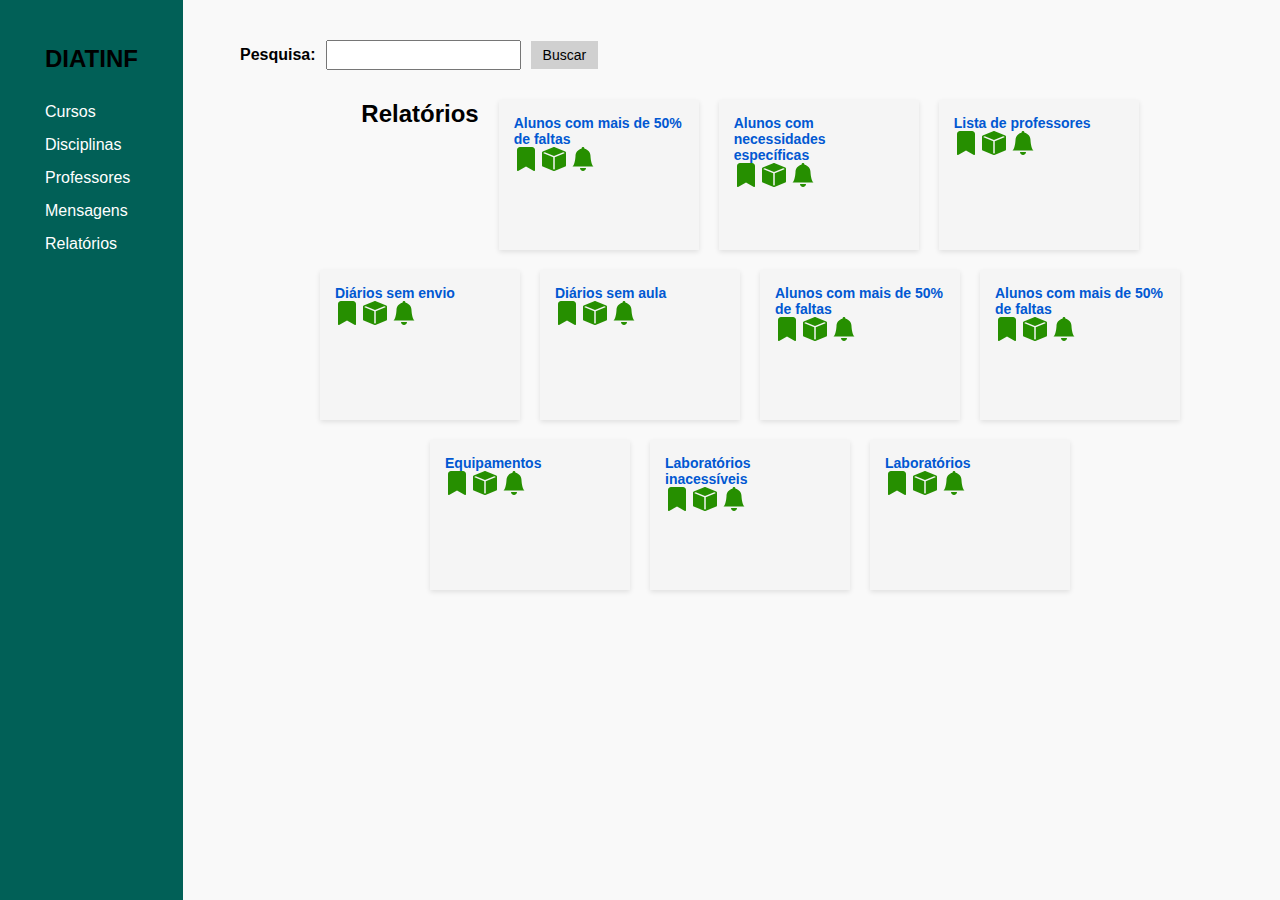
<file: atividade18.07.25/index.html>
<!DOCTYPE html>
<html lang="pt-br">
<head>
    <meta charset="UTF-8">
    <meta name="viewport" content="width=device-width, initial-scale=1.0">
    <title>DIATINF</title>
    <link rel="stylesheet" href="diatinf.css">
</head>
<body>
    <header>
        <nav class="sidebar">
            <h1>DIATINF</h1>
            <ul>
                <li><a href="cursos.html">Cursos</a></li>
                <li><a href="disciplinas.html">Disciplinas</a></li>
                <li><a href="professores.html">Professores</a></li>
                <li><a href="mensagens.html">Mensagens</a></li>
                <li><a href="relatorios.html">Relatórios</a></li>
            </ul>
        </nav>
    </header>
    <main>
        <article>
            <form action="enviar.html">
                <label for="pesquisa">Pesquisa:</label>
                <input type="search" id="pesquisa">
                <input type="submit" value="Buscar">
            </form>
        </article>
        <section class="relatorios">
            <h2>Relatórios</h2>
            <div class="card">
                <p><a href="#">Alunos com mais de 50% de faltas</a></p>
                <img src="imagens/bookmark-fill.svg" alt="">
                <img src="imagens/box-fill (1).svg" alt="">
                <img src="imagens/bell-fill.svg" alt="">
            </div>
            <div class="card">
                <p><a href="#">Alunos com necessidades específicas</a></p>
                <img src="imagens/bookmark-fill.svg" alt="">
                <img src="imagens/box-fill (1).svg" alt="">
                <img src="imagens/bell-fill.svg" alt="">
            </div>
            <div class="card">
               <p><a href="#">Lista de professores</a></p>
                <img src="imagens/bookmark-fill.svg" alt="">
                <img src="imagens/box-fill (1).svg" alt="">
                <img src="imagens/bell-fill.svg" alt="">
            </div>
            <div class="card">
                <p><a href="#">Diários sem envio</a></p>
                <img src="imagens/bookmark-fill.svg" alt="">
                <img src="imagens/box-fill (1).svg" alt="">
                <img src="imagens/bell-fill.svg" alt="">
            </div>
            <div class="card">
                <p><a href="#">Diários sem aula</a></p>
                <img src="imagens/bookmark-fill.svg" alt="">
                <img src="imagens/box-fill (1).svg" alt="">
                <img src="imagens/bell-fill.svg" alt="">
            </div>
            <div class="card">
                <p><a href="#">Alunos com mais de 50% de faltas</a></p>
                <img src="imagens/bookmark-fill.svg" alt="">
                <img src="imagens/box-fill (1).svg" alt="">
                <img src="imagens/bell-fill.svg" alt="">
            </div>
            <div class="card">
                <p><a href="#">Alunos com mais de 50% de faltas</a></p>
                <img src="imagens/bookmark-fill.svg" alt="">
                <img src="imagens/box-fill (1).svg" alt="">
                <img src="imagens/bell-fill.svg" alt="">
            </div>
            <div class="card">
                <p><a href="#">Equipamentos</a></p>
                <img src="imagens/bookmark-fill.svg" alt="">
                <img src="imagens/box-fill (1).svg" alt="">
                <img src="imagens/bell-fill.svg" alt="">
            </div>
            <div class="card">
                <p><a href="#">Laboratórios inacessíveis</a></p>
                <img src="imagens/bookmark-fill.svg" alt="">
                <img src="imagens/box-fill (1).svg" alt="">
                <img src="imagens/bell-fill.svg" alt="">
            </div>
            <div class="card">
                <p><a href="#">Laboratórios</a></p>
               <img src="imagens/bookmark-fill.svg" alt="">
                <img src="imagens/box-fill (1).svg" alt="">
                <img src="imagens/bell-fill.svg" alt="">
            </div>
        </section>
    </main>
    <footer>
        
    </footer>
</body>
</html>
</file>
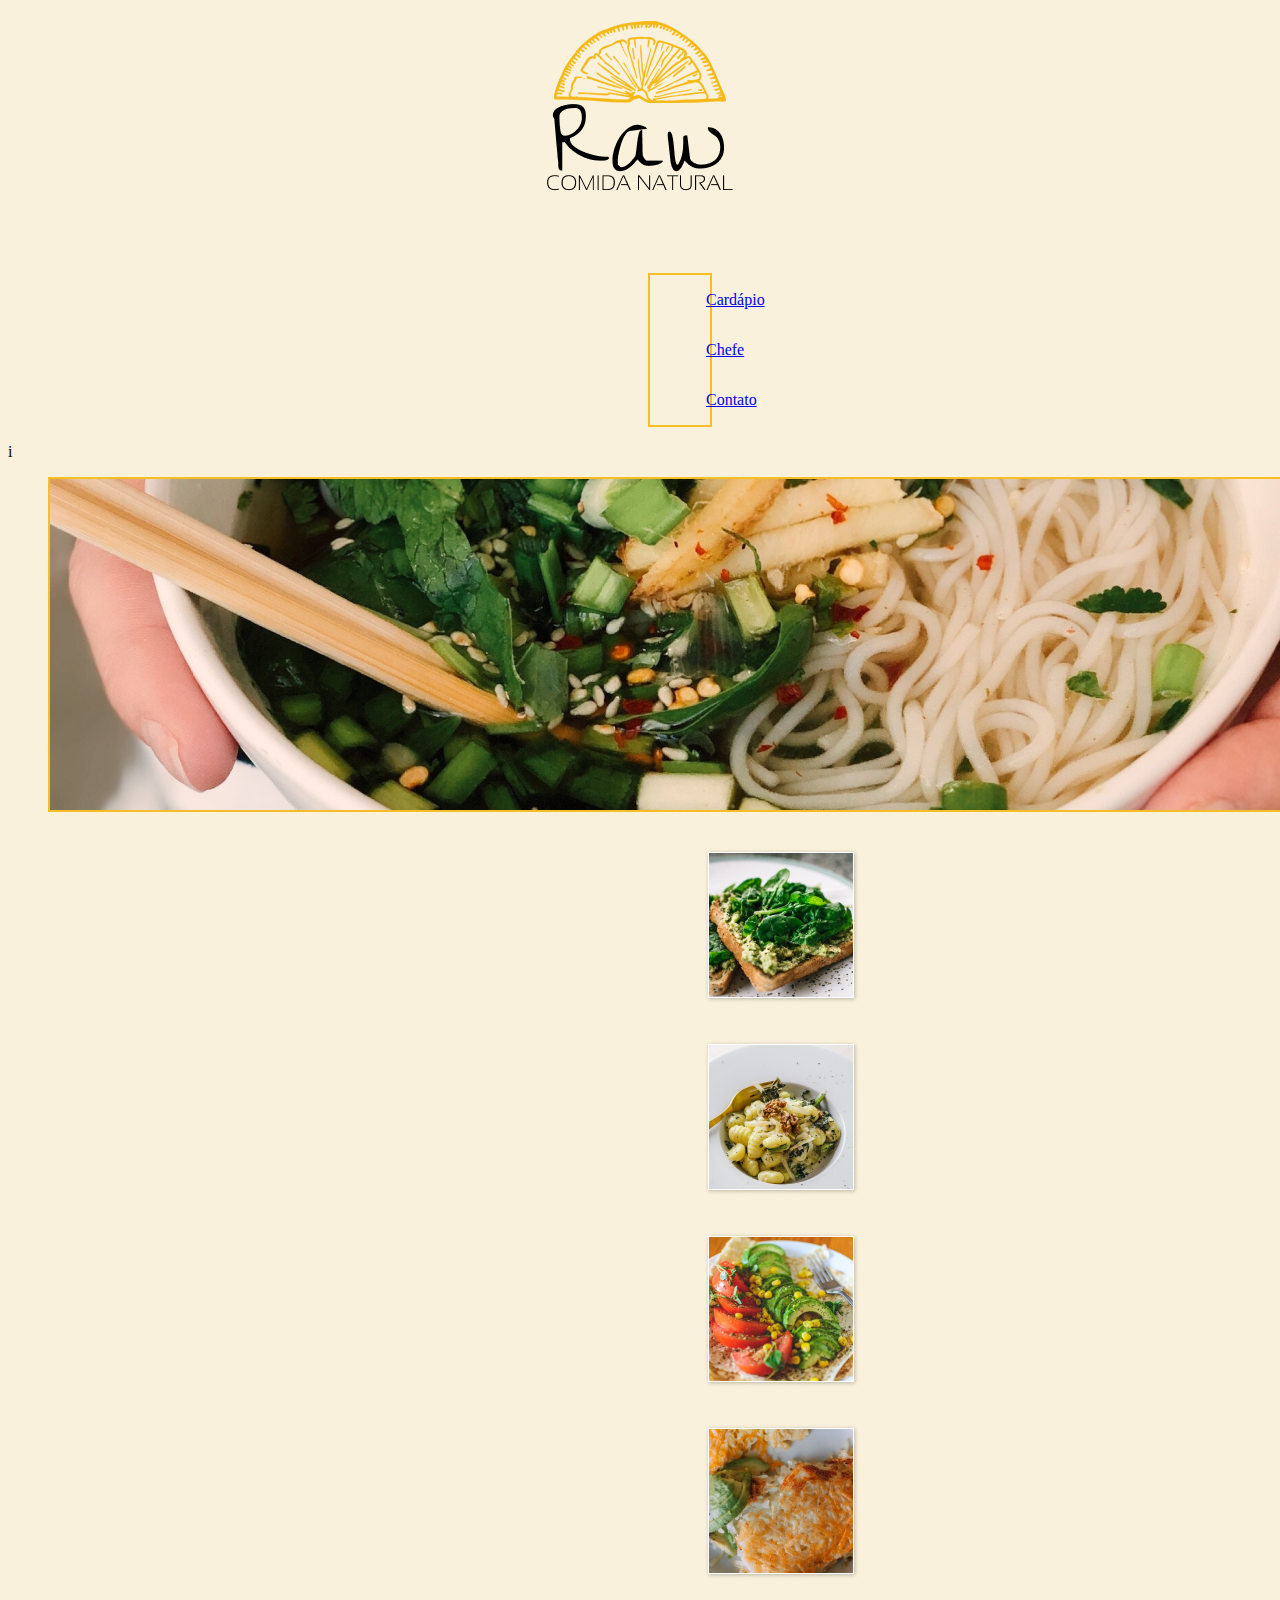
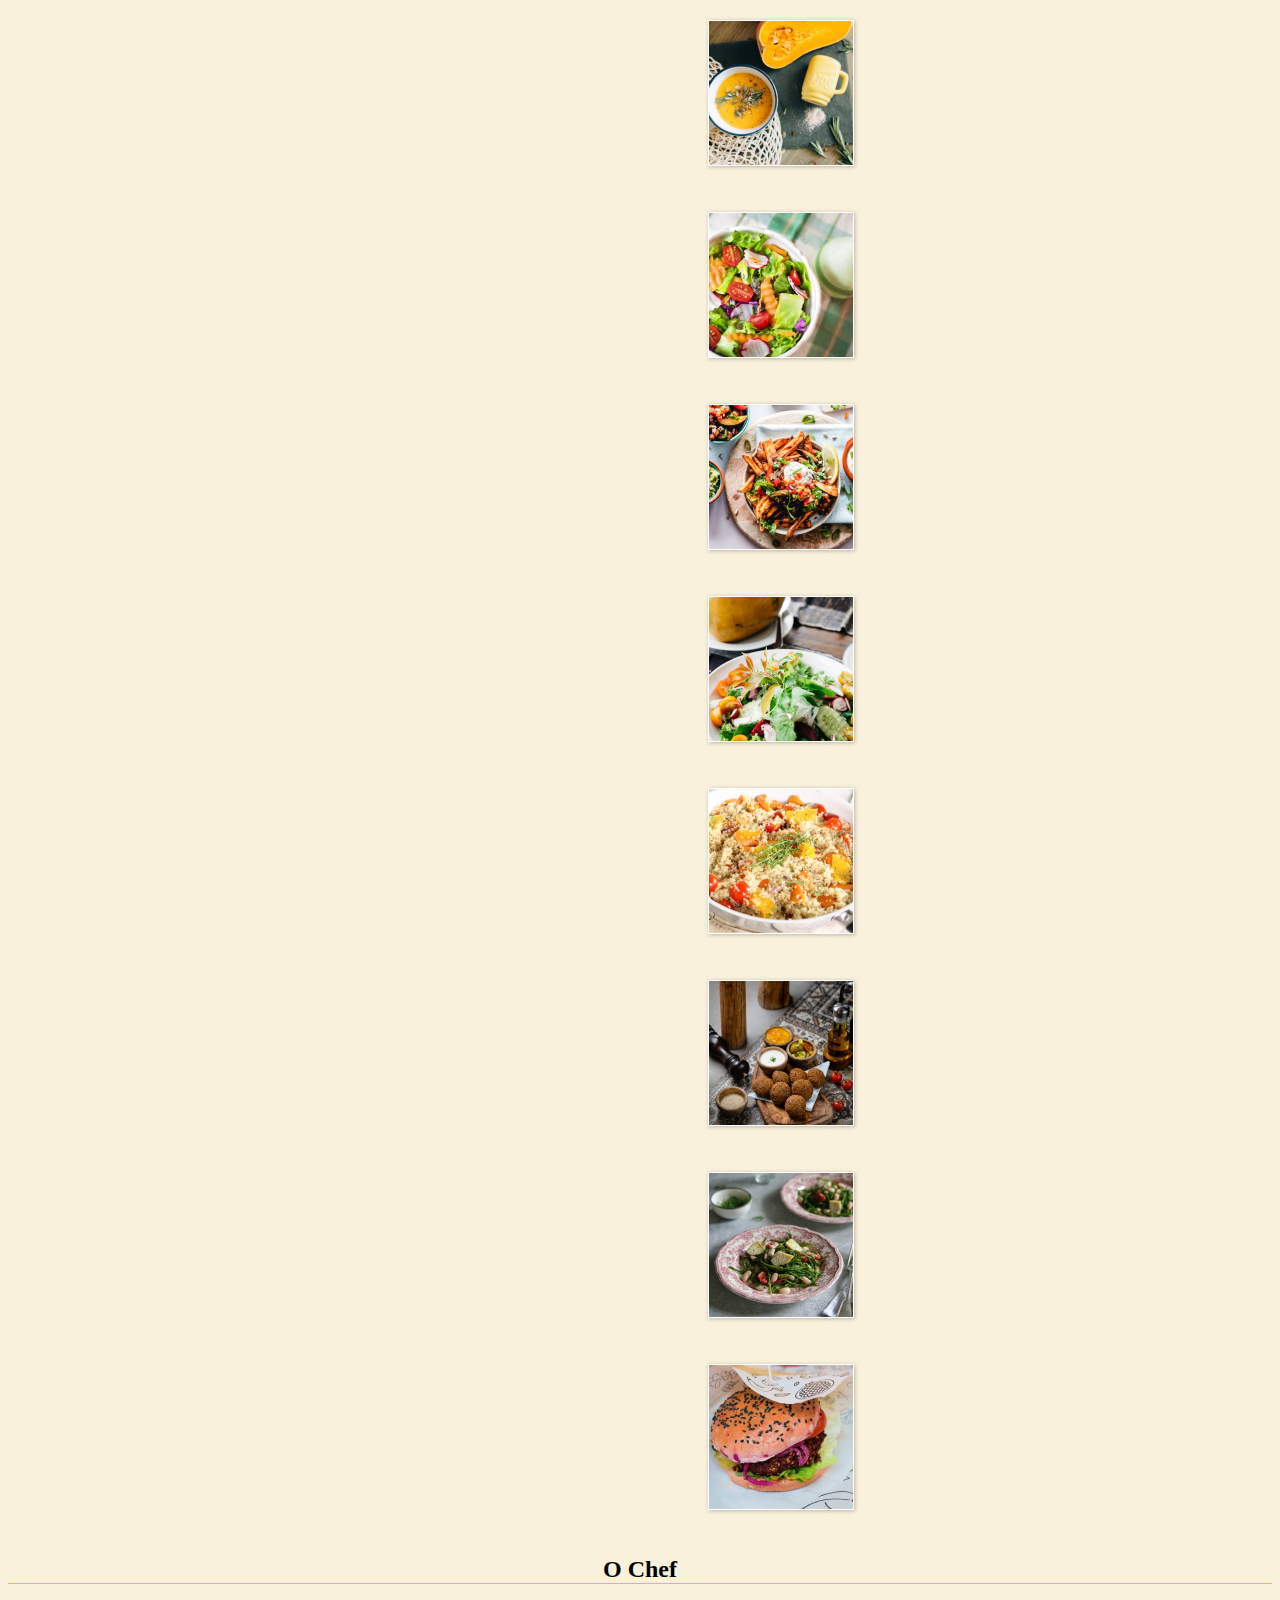
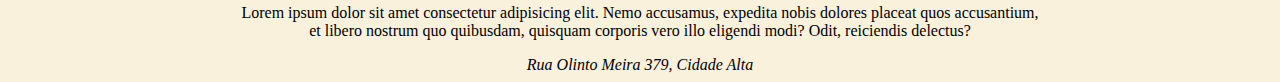
<file: aula7-raw/index.html>
<!DOCTYPE html>
<html lang="pt-br">
<head>
    <meta charset="UTF-8">
    <meta http-equiv="X-UA-Compatible" content="IE=edge">
    <meta name="viewport" content="width=device-width, initial-scale=1.0">
    <link rel="stylesheet" href="src/main.css">
    <title>Raw</title>
</head>
    
<body>
    <header>
    <main>
        <h1><a href="index.html"><img src="media/logo.png" alt=""></a>  </h1>
        <nav>
            <ol id="menu-h">
                <li><a href="pages/cardapio.html">Cardápio</a></li>
                <li><a href="pages/chefe.html">Chefe</a></li>
                <li><a href="pages/contato.html">Contato</a></li>
            </ol>
        </nav>
    </main> 
    </header>i
    <figure>
        <img src="media/destaque.png" alt="">
    </figure>
    <ul>
        <li><img src="media/comida1.png" alt=""></li>
        <li><img src="media/comida10.png" alt=""> </li>
        <li><img src="media/comida11.png" alt=""></li>
        <li><img src="media/comida12.png" alt=""></li>
        <li><img src="media/comida2.png" alt=""></li>
        <li><img src="media/comida3.png" alt=""></li>
        <li><img src="media/comida4.png" alt=""></li>
        <li><img src="media/comida5.png" alt=""></li>
        <li><img src="media/comida6.png" alt=""></li>
        <li><img src="media/comida7.png" alt=""></li>
        <li><img src="media/comida8.png" alt=""></li>
        <li><img src="media/comida9.png" alt=""></li>
    </ul>
    <h2>O Chef</h2>
    <p>Lorem ipsum dolor sit amet consectetur adipisicing elit. Nemo accusamus, expedita nobis dolores placeat quos accusantium, <br> et libero nostrum quo quibusdam, quisquam corporis vero illo eligendi modi? Odit, reiciendis delectus?</p>

    
    <footer>
        <address>Rua Olinto Meira 379, Cidade Alta</address>
    </footer>
</body>

</html>
</file>
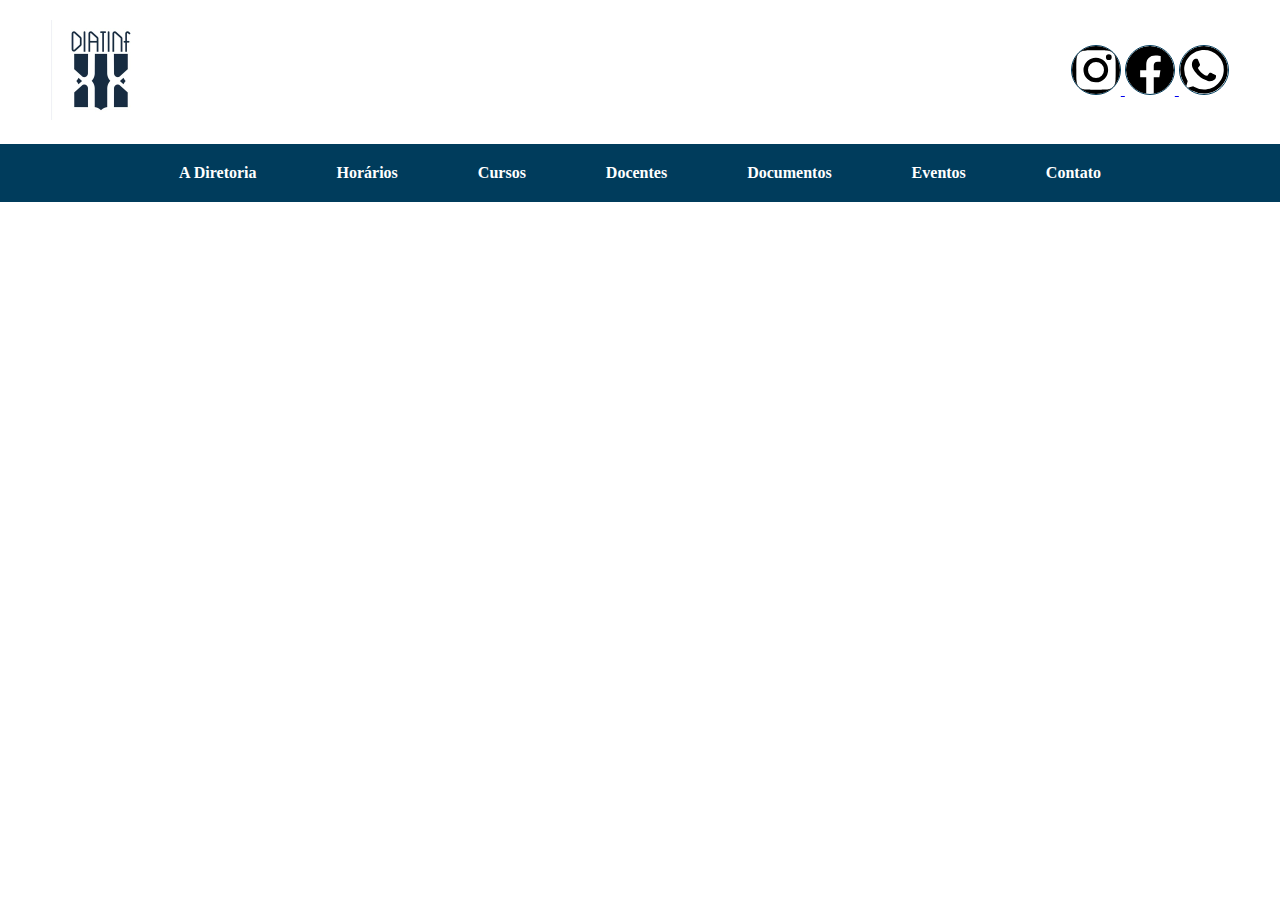
<file: menuatividade/index.html>
<!DOCTYPE html>
<html lang="pt-br">
<head>
    <meta charset="UTF-8">
    <meta name="viewport" content="width=device-width, initial-scale=1.0">
    <title>Menu</title>
    <link rel="stylesheet" href="main.css">
</head>
<body>
    <header>
            <section class="top-header">
                 <div class="interface">

                    <div class="logotipo">
                        <a href="#">
                            <img src="imagens/SuxmUuoL_400x400.jpg" alt="logotipo">
                        </a>
                    </div>
                    <div class="icones">
                        <a href="#">
                            <img src="imagens/instagram.svg" alt="">
                        </a>
                        <a href="#">
                            <img src="imagens/facebook.svg" alt="">
                        </a>
                        <a href="#">
                            <img src="imagens/whatsapp.svg" alt="">
                        </a>
                </div>
            </section>
            <section class="bottom-header">
                <div class="interface">
                    <nav>
                        <ul>
                            <li class="drop-hover"><a href="adiretoria.html">A Diretoria</a>
                                <div class="drop">
                                    <a href="sobre.html">Sobre</a>
                                    <a href="identidadevisual.html">Identidade Visual</a>
                                    <a href="pedagogia.html">Pedagogia</a>
                                    <a href="pesquisaeextensao.html">Pesquisa e Extensão</a>
                                    <a href="colabinf.html">COLABINF</a>
                                </div>
                            </li>
                            <li><a href="horarios.html">Horários</a></li>
                            <li><a href="cursos.html">Cursos</a></li>
                            <li><a href="docentes.html">Docentes</a></li>
                            <li class="drop-hover"><a href="documentos.html">Documentos</a>
                                <div class="drop">
                                    <a href="sobre.html">Sobre</a>
                                    <a href="identidadevisual.html">Identidade Visual</a>
                                    <a href="pedagogia.html">Pedagogia</a>
                                    <a href="pesquisaeextensao.html">Pesquisa e Extensão</a>
                                    <a href="colabinf.html">COLABINF</a>
                                </div>
                            </li>
                            <li><a href="eventos.html">Eventos</a></li>
                            <li><a href="contato.html">Contato</a></li>
                        </ul>
                    </nav>
                </div>
            </section>
    </header>
</body>
</html>
</file>
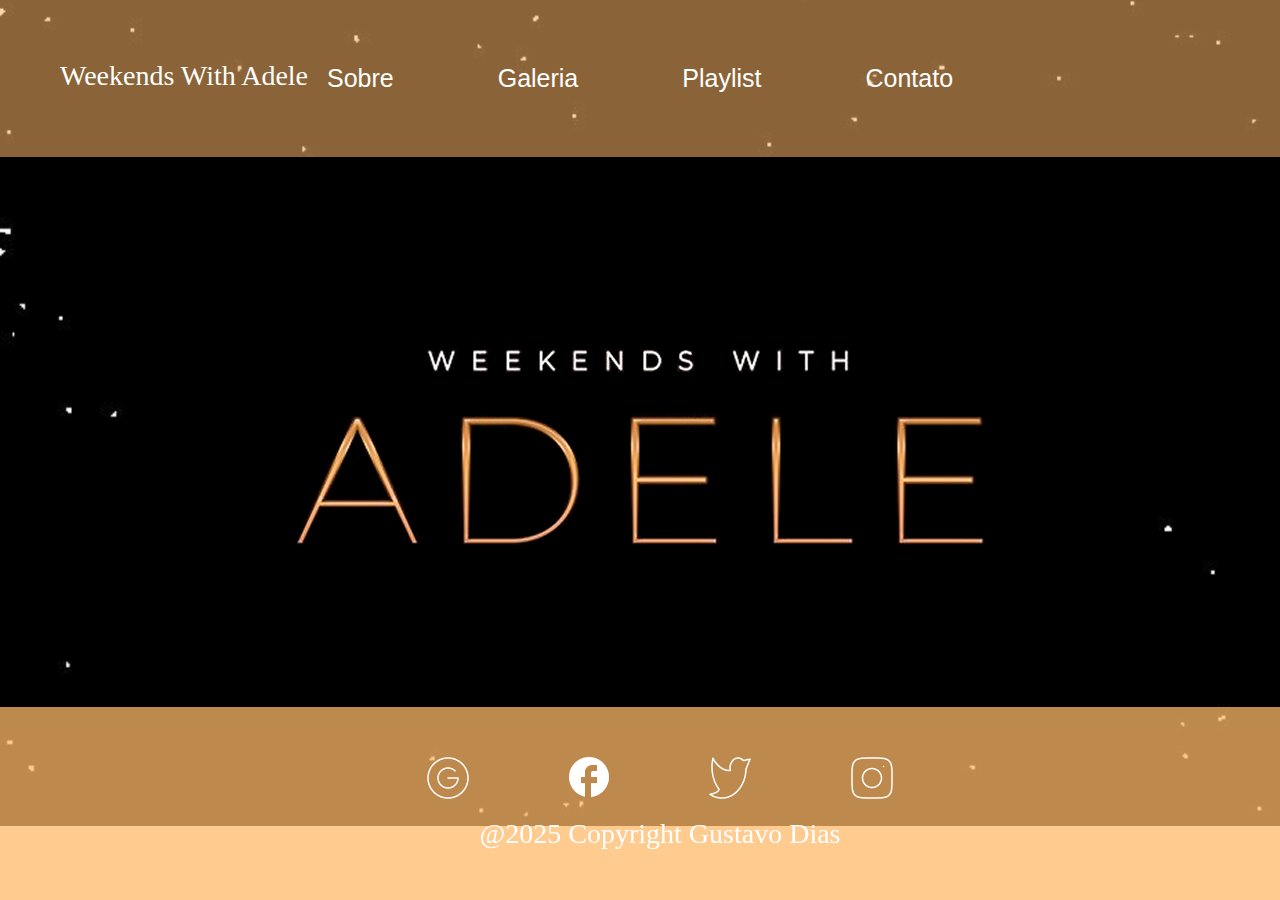
<file: SiteWWWFinal/index.html>
<!DOCTYPE html>
<html lang="pt-br">
<head>
    <meta charset="UTF-8">
    <meta name="viewport" content="width=device-width, initial-scale=1.0">
    <title>Weekends With Adele</title>
    <link rel="stylesheet" href="Adele.css">
</head>
<body>
    <header>
        <section class="conteiner">
            <p>Weekends With Adele</p>
            <nav>
                <ul> <!--paginas do cabeçalho-->
                    <li><a href="sobre.html">Sobre </a></li>
                    <li><a href="galeria.html">Galeria </a></li>
                    <li><a href="playlist.html">Playlist </a></li>
                    <li><a href="contato.html">Contato</a></li>
                </ul>
            </nav>
        </section>
    </header>
    <main> <!--conteúdo principal da página, foto central-->
        <img src="imagens/Weekends_with_Adele 1.png" alt=""> <!--Foto central-->
    </main>
<footer>
    <section>
        <ul class="icons">
            <li><img src="imagens/google.png.png" alt="Google"></li> <!--icones do rodapé-->
            <li><img src="imagens/facebook.png.png" alt="Facebook"></li>
            <li><img src="imagens/x.png.png" alt="X (Twitter)"></li>
            <li><img src="imagens/insta.png.png" alt="Instagram"></li>
        </ul>
        <p>@2025 Copyright Gustavo Dias</p>
    </section>
</footer>
</body>
</html>
</file>
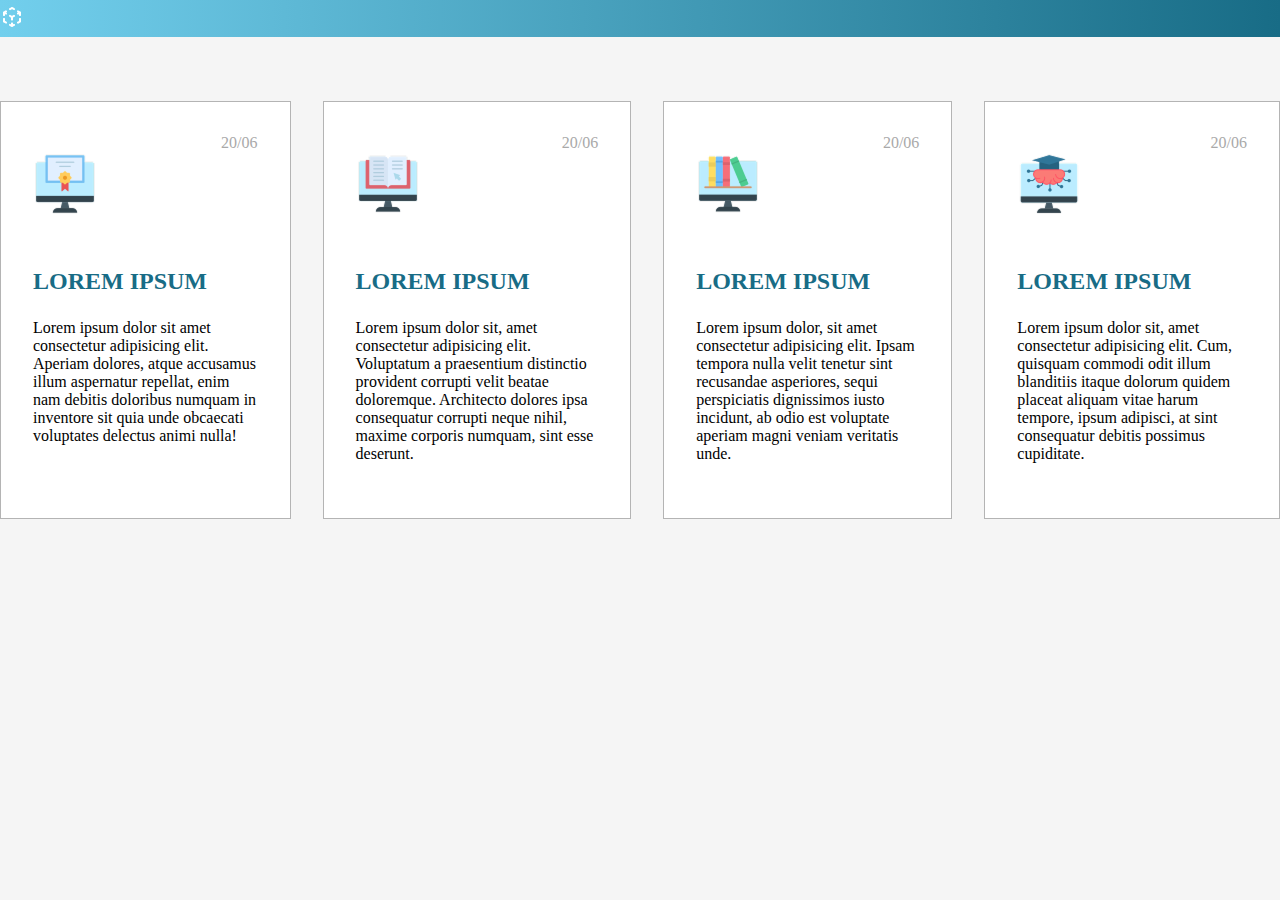
<file: aula13-atividade/Aula13WEBDESIGN/index.html>
<!DOCTYPE html>
<html lang="pt-br">
<head>
    <meta charset="UTF-8">
    <meta http-equiv="X-UA-Compatible" content="IE=edge">
    <meta name="viewport" content="width=device-width, initial-scale=1.0">
    <link rel="stylesheet" href="main.css">
    <title>Atividade</title>
</head>
<body>
    <header>
            <h1>
                <img src="tabler_3d-cube-sphere.png" alt="">
            </h1>        
    </header>
    <main>
        <section >
            <span>20/06</span>
            <figure>
                <img src="certificado-online.png" alt="">
            </figure>
            <h2>LOREM IPSUM</h2>
            <p>Lorem ipsum dolor sit amet consectetur adipisicing elit. Aperiam dolores, atque accusamus illum aspernatur repellat, enim nam debitis doloribus numquam in inventore sit quia unde obcaecati voluptates delectus animi nulla!</p>
        </section>
        <section>
            <span>20/06</span>
            <figure>
                <img src="leitura.png" alt="">
            </figure>
            <h2>LOREM IPSUM</h2>
            <p>Lorem ipsum dolor sit, amet consectetur adipisicing elit. Voluptatum a praesentium distinctio provident corrupti velit beatae doloremque. Architecto dolores ipsa consequatur corrupti neque nihil, maxime corporis numquam, sint esse deserunt.</p>
        </section>
        <section>
            <span>20/06</span>
            <figure> 
                <img src="biblioteca-online.png" alt="">
            </figure>
            <h2>LOREM IPSUM</h2>
            <p>Lorem ipsum dolor, sit amet consectetur adipisicing elit. Ipsam tempora nulla velit tenetur sint recusandae asperiores, sequi perspiciatis dignissimos iusto incidunt, ab odio est voluptate aperiam magni veniam veritatis unde.</p>
        </section>
        <section>
            <span>20/06</span>
            <figure>
                <img src="aprendendo.png" alt="">
            </figure>
            <h2>LOREM IPSUM</h2>
            <p>Lorem ipsum dolor sit, amet consectetur adipisicing elit. Cum, quisquam commodi odit illum blanditiis itaque dolorum quidem placeat aliquam vitae harum tempore, ipsum adipisci, at sint consequatur debitis possimus cupiditate.</p>
        </section>
    </main>
</body>
</html>
</file>
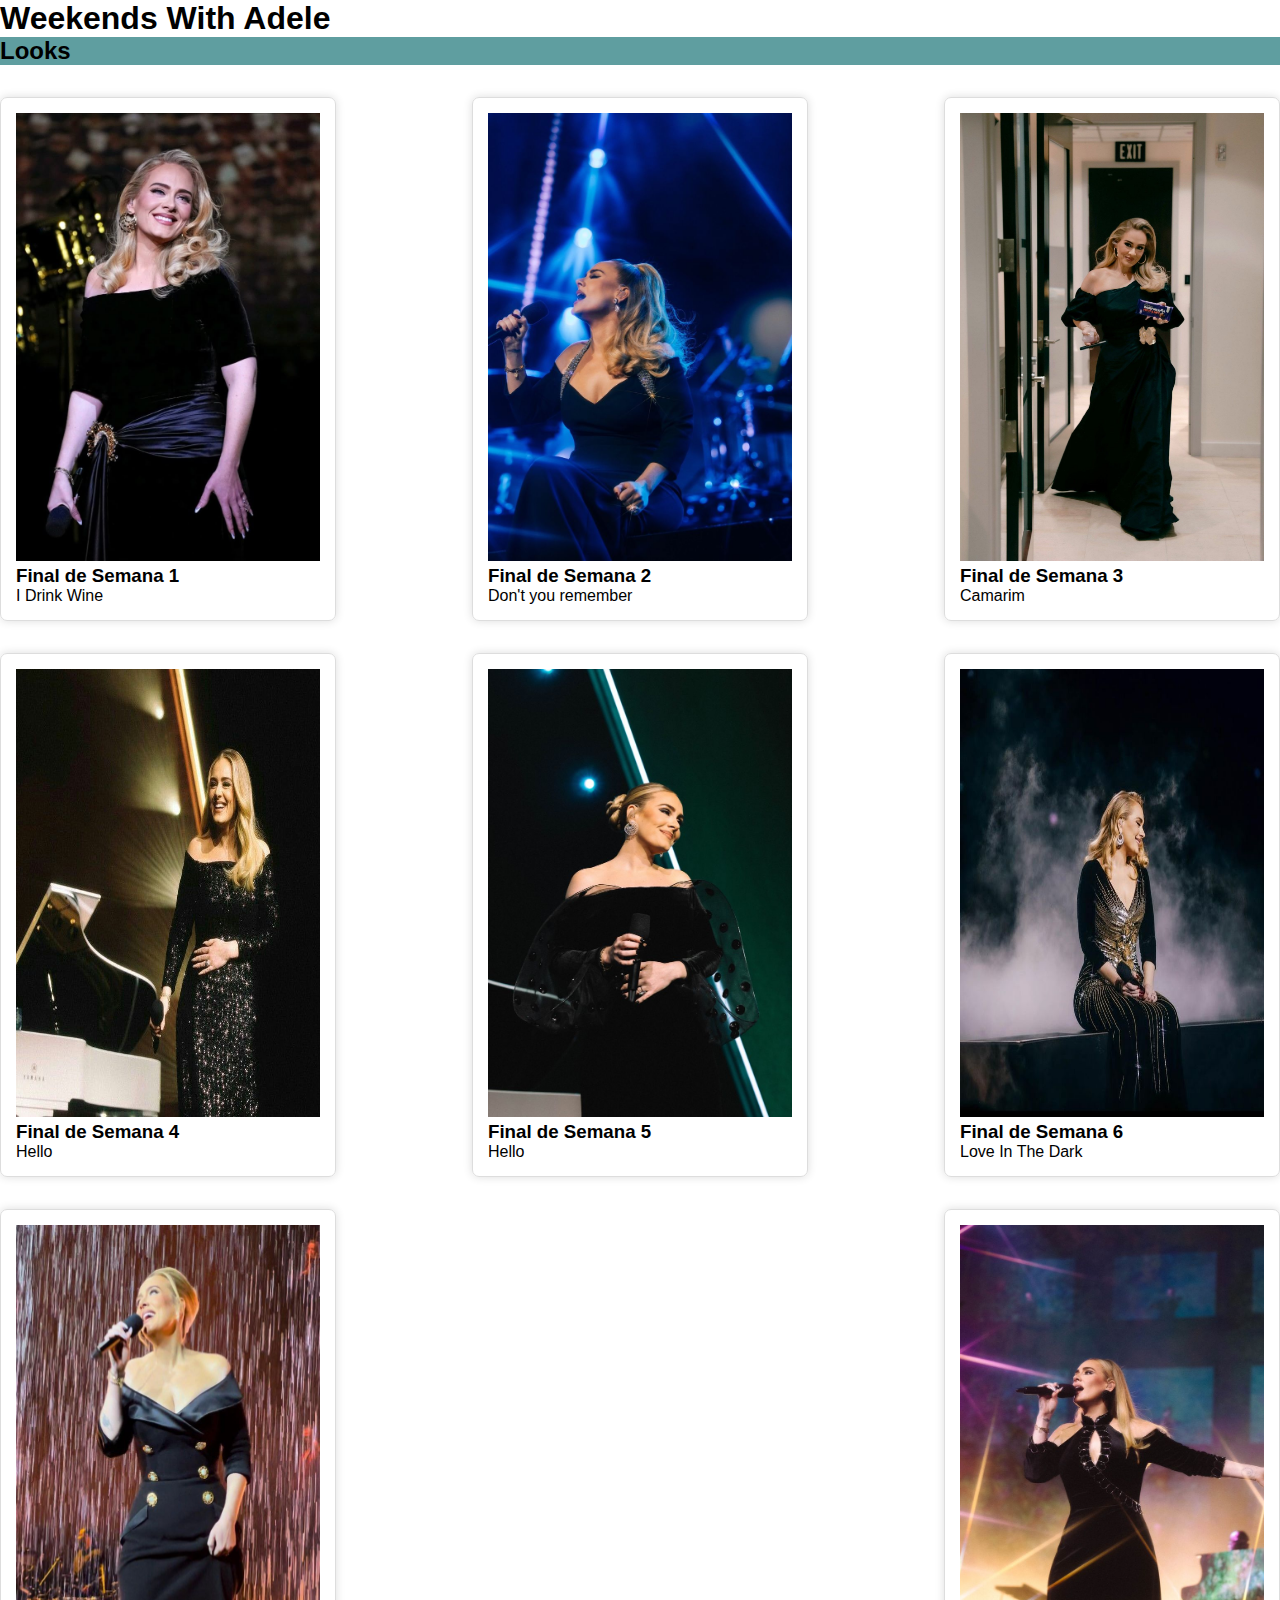
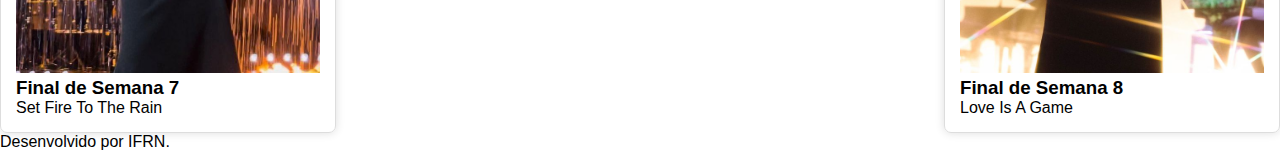
<file: AdeleCards/Teste.html>
<!DOCTYPE html>
<html lang="pt-br">
<head>
    <meta charset="UTF-8">
    <meta http-equiv="X-UA-Compatible" content="IE=edge">
    <meta name="viewport" content="width=device-width, initial-scale=1.0">
    <title>ADELE</title>
    <link rel="stylesheet" href="main.css">
</head>
<body>
    <header>
        <h1>Weekends With Adele</h1>
    </header>
    <main>
        <section>
            <h2>Looks</h2>
            <div>
                <figure>
                    <img src="imagens-adele/Adele1 (2).jpg" alt="">
                </figure>
                <h3>Final de Semana 1</h3>
                <p>I Drink Wine</p>
            </div>
            <div>
                <figure>
                    <img src="imagens-adele/Adele2.jpg" alt="">
                </figure>
                <h3>Final de Semana 2</h3>
                <p>Don't you remember</p>
            </div>
            <div>
                <figure>
                    <img src="imagens-adele/Adele3.jpg" alt="">
                </figure>
                <h3>Final de Semana 3</h3>
                <p>Camarim</p>
            </div>
            <div>
                <figure>
                    <img src="imagens-adele/Adele4.jpg" alt="">
                </figure>
                <h3>Final de Semana 4</h3>
                <p>Hello</p>
            </div>
            <div>
                <figure>
                    <img src="imagens-adele/Adele5.jpg" alt="">
                </figure>
                <h3>Final de Semana 5</h3>
                <p>Hello</p>
            </div>
            <div>
                <figure>
                    <img src="imagens-adele/Adele6.jpg" alt="">
                </figure>
                <h3>Final de Semana 6</h3>
                <p>Love In The Dark</p>
            </div>
            <div>
                <figure>
                    <img src="imagens-adele/adele7.jpg" alt="">
                </figure>
                <h3>Final de Semana 7</h3>
                <p>Set Fire To The Rain</p>
            </div>
            <div>
                <figure>
                    <img src="imagens-adele/adele8.jpg" alt="">
                </figure>
                <h3>Final de Semana 8</h3>
                <p>Love Is A Game</p>
            </div>
        </section>
    </main>
    <footer>
        <p>Desenvolvido por IFRN.</p>
    </footer>
</body>
</html>
</file>
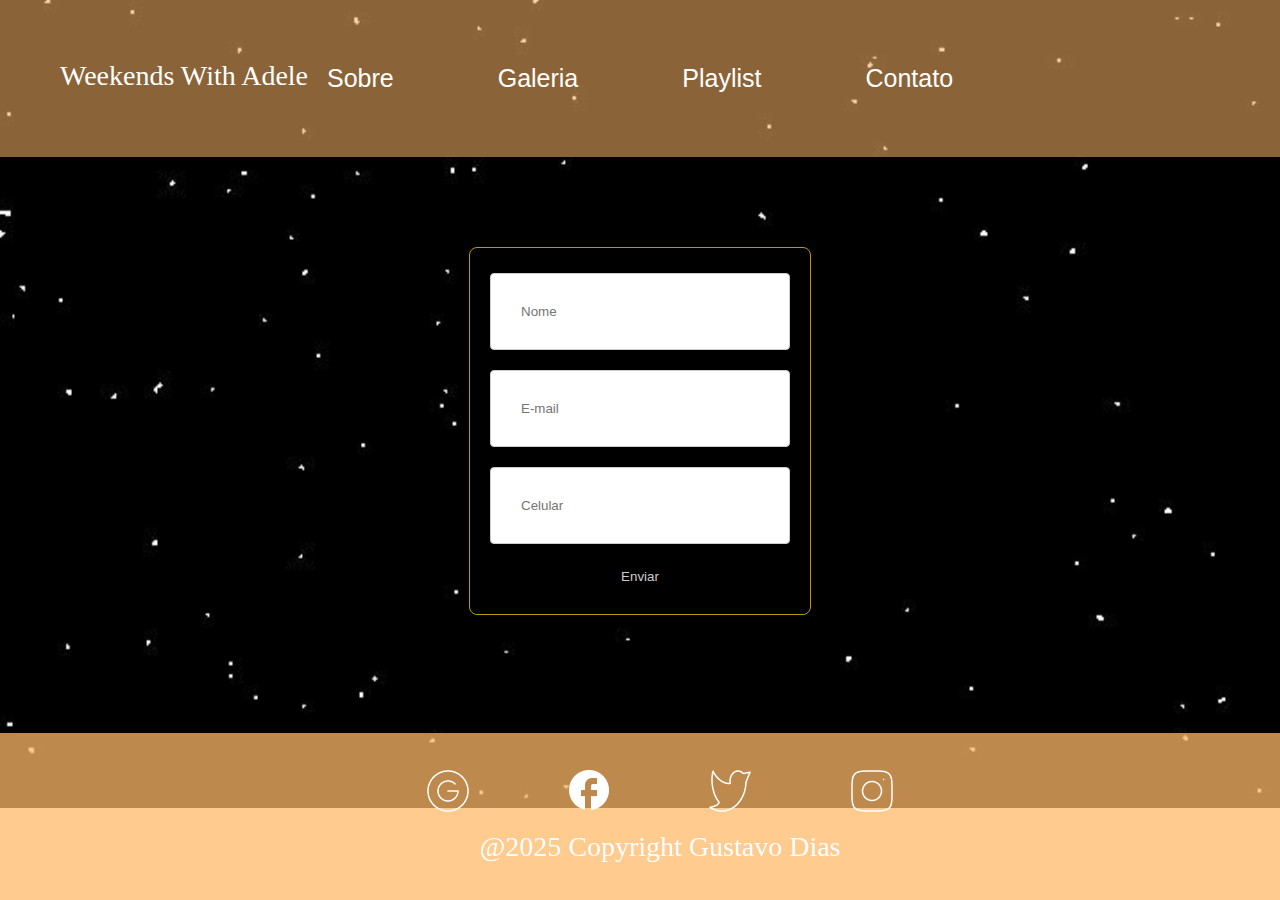
<file: SiteWWWFinal/contato.html>
<!DOCTYPE html>
<html lang="en">
<head>
    <meta charset="UTF-8">
    <meta name="viewport" content="width=device-width, initial-scale=1.0">
    <title>Contato</title>
    <link rel="stylesheet" href="contato.css">
</head>
<body>
    <header>
        <section class="conteiner">
            <p>Weekends With Adele</p>
            <nav>
                <ul> <!--paginas do cabeçalho-->
                    <li><a href="sobre.html">Sobre </a></li>
                    <li><a href="galeria.html">Galeria </a></li>
                    <li><a href="playlist.html">Playlist </a></li>
                    <li><a href="contato.html">Contato</a></li>
                </ul>
            </nav>
        </section>
    </header>
    <main> <!--conteúdo principal da página, foto central-->
        <div>
                <form action="enviar.html">
                <label for="nome"></label>
                <input type="text" id="nome" placeholder="Nome" required> <br>
                <label for="email"></label>
                <input type="email" id="email" placeholder="E-mail" required> <br>
                <label for="senha"></label>
                <input type="password" id="celular" placeholder="Celular" required> <br>
                <input type="submit" value="Enviar">
        </form>
            </div>
        
    </main>
<footer>
    <section>
        <ul class="icons">
            <li><img src="imagens/google.png.png" alt="Google"></li> <!--icones do rodapé-->
            <li><img src="imagens/facebook.png.png" alt="Facebook"></li>
            <li><img src="imagens/x.png.png" alt="X (Twitter)"></li>
            <li><img src="imagens/insta.png.png" alt="Instagram"></li>
        </ul>
        <p>@2025 Copyright Gustavo Dias</p>
    </section>
</footer>
</body>
</html>
</file>
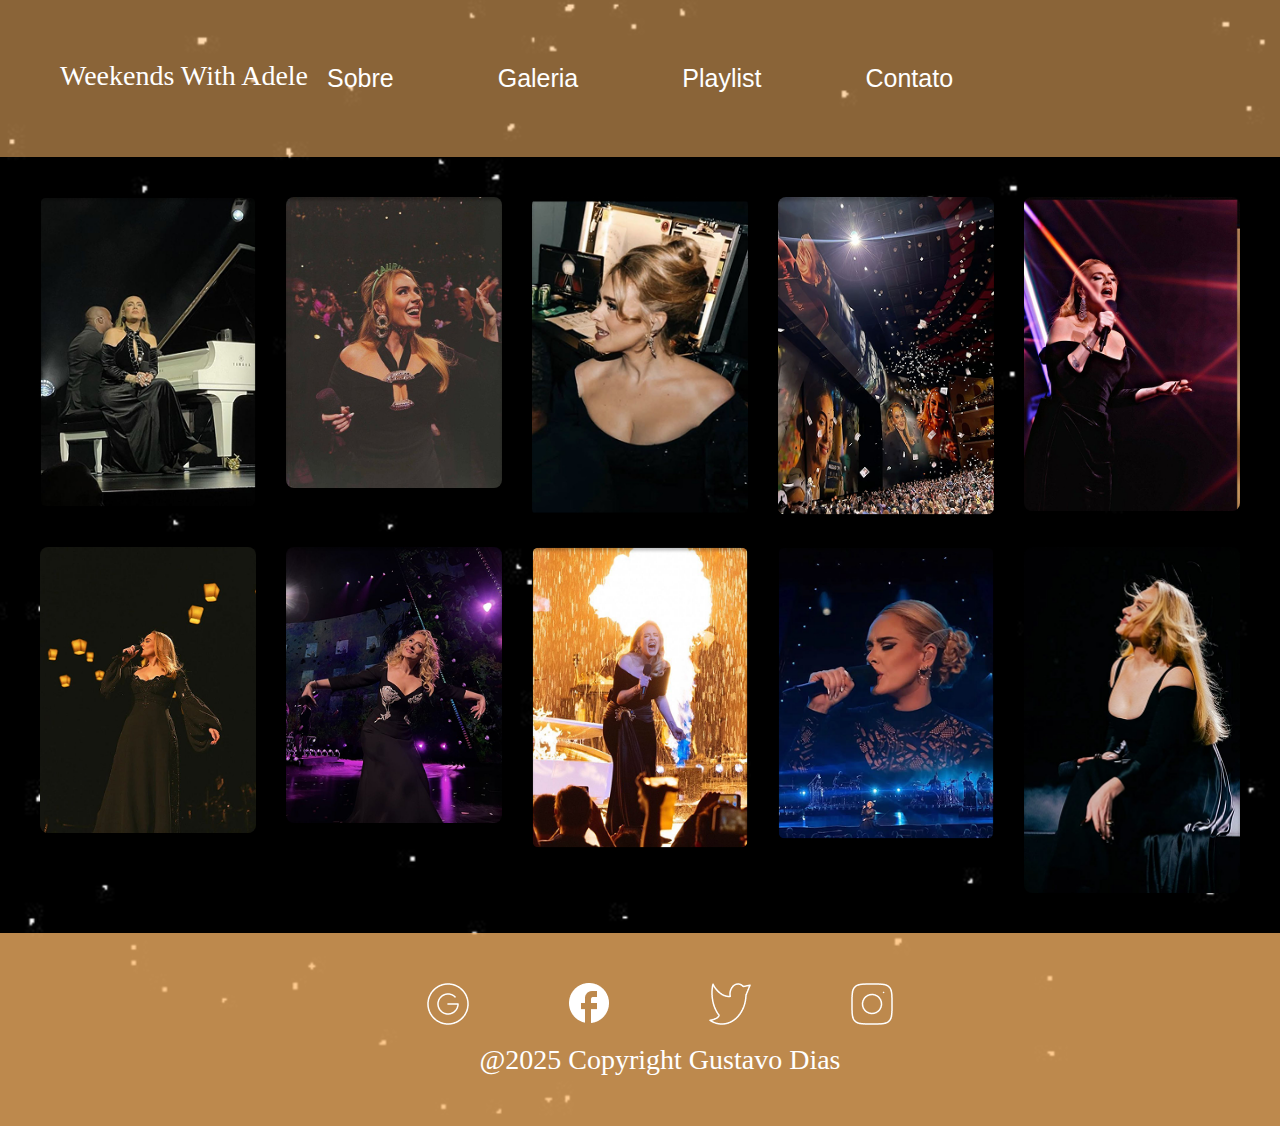
<file: SiteWWWFinal/galeria.html>
<!DOCTYPE html>
<html lang="pt-br">
<head>
    <meta charset="UTF-8">
    <meta name="viewport" content="width=device-width, initial-scale=1.0">
    <title>Galeria</title>
    <link rel="stylesheet" href="Galeria.css">
</head>
<body>
    <header> <!--cabeçalho-->
        <section class="conteiner"> <!--cabeçalho do site-->
            <p>Weekends With Adele</p>
            <nav> <!--área de navegação-->
                <ul>
                    <li><a href="sobre.html">Sobre </a></li>
                    <li><a href="galeria.html">Galeria </a></li>
                    <li><a href="playlist.html">Playlist</a></li>
                    <li><a href="contato.html">Contato</a></li>
                </ul>
            </nav>
        </section>
    </header>
    <main class="imagens"> <!--conteúdo principal da página, fotos da Adele-->
        <img src="imagens/download (1) 1.png" alt=""><!--Foto central-->
        <img src="imagens/adele in Vegas 1.png" alt="">
        <img src="imagens/download 1.png" alt="">
        <img src="imagens/put me back in this room 🫶🏼 Adele 2023 1.png" alt="">
        <img src="imagens/my favorites pics of Adele Adkins ♡ 1.png" alt="">
        <img src="imagens/download (2) 1.png" alt="">
        <img src="imagens/Weekends with Adele 2023 1.png" alt="">
        <img src="imagens/8ea3c469-1dbc-497e-9865-8394e1a13857 1.png" alt="">
        <img src="imagens/download (3) 1.png" alt="">
        <img src="imagens/Adele Wallpaper 1.png" alt="">
    </main>
<footer> <!--rodapé-->
    <section>
        <ul class="icons"> <!--icones do rodapé-->
            <li><img src="imagens/google.png.png" alt="Google"></li>
            <li><img src="imagens/facebook.png.png" alt="Facebook"></li>
            <li><img src="imagens/x.png.png" alt="X (Twitter)"></li>
            <li><img src="imagens/insta.png.png" alt="Instagram"></li>
        </ul>
        <p>@2025 Copyright Gustavo Dias</p>
    </section>
</footer>
</body>
</html>
</file>
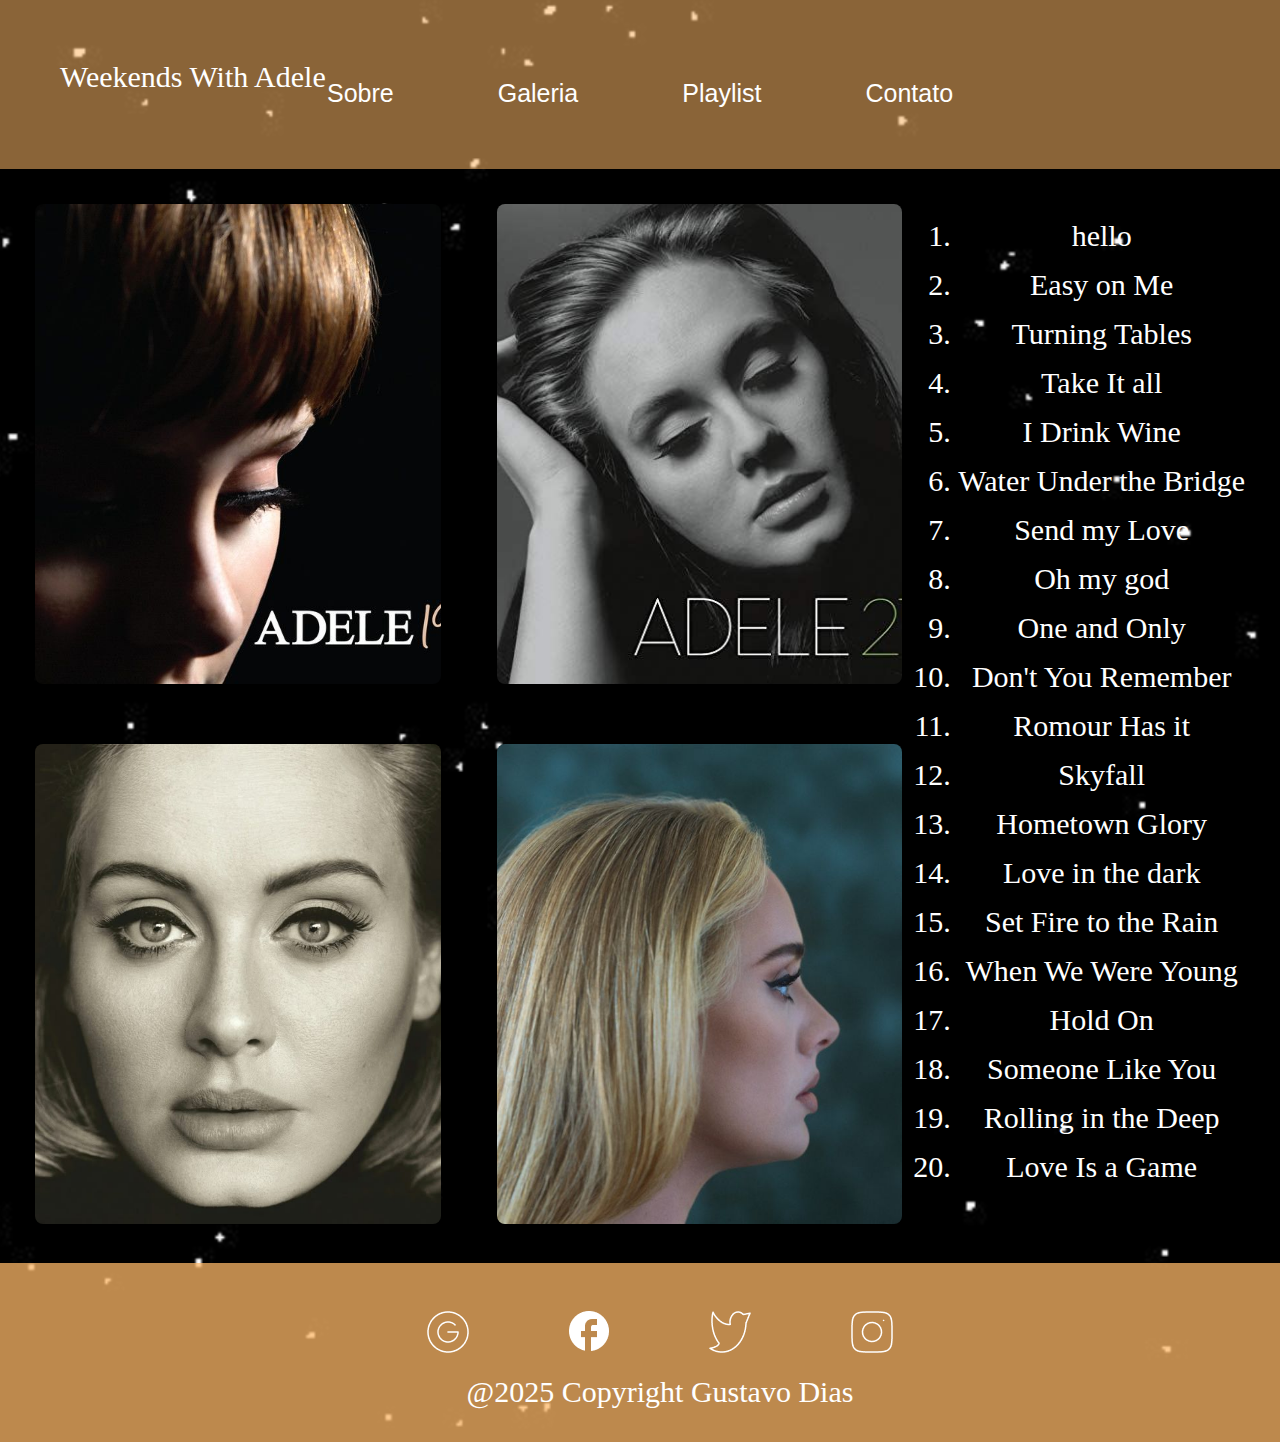
<file: SiteWWWFinal/playlist.html>
<!DOCTYPE html>
<html lang="pt-br">
<head>
    <meta charset="UTF-8">
    <meta name="viewport" content="width=device-width, initial-scale=1.0">
    <title>Sobre</title>
    <link rel="stylesheet" href="playlist.css">
</head>
<body>
    <header>
        <section class="conteiner">
            <p>Weekends With Adele</p>
            <nav>
                <ul> <!--cabeçalho da página-->
                    <li><a href="sobre.html">Sobre </a></li>
                    <li><a href="galeria.html">Galeria </a></li>
                    <li><a href="playlist.html">Playlist</a></li>
                    <li><a href="contato.html">Contato</a></li>
                </ul>
            </nav>
        </section>
    </header>
    <main class="imagens-albuns">
        <section class="a"><img src="imagens/adele 19.jpg"></section> <!--conteúdo principal, foto e texto-->
        <section class="b"><img src="imagens/adele 21.jpg"></section><!--Entra fotos dos 4 albuns da cantora-->
        <section class="c"><img src="imagens/adele 25 (1).jpg"></section>
        <section class="d"><img src="imagens/adele 30.jpg" alt=""></section>
        <section class="e">
            <ol>
                <li>hello</li>
                <li>Easy on Me</li>
                <li>Turning Tables</li>
                <li>Take It all</li>
                <li>I Drink Wine</li>
                <li>Water Under the Bridge</li>
                <li>Send my Love</li>
                <li>Oh my god</li>
                <li>One and Only</li>
                <li>Don't You Remember</li>
                <li>Romour Has it</li>
                <li>Skyfall</li>
                <li>Hometown Glory</li>
                <li>Love in the dark</li>
                <li>Set Fire to the Rain</li>
                <li>When We Were Young</li>
                <li>Hold On</li>
                <li>Someone Like You</li>
                <li>Rolling in the Deep</li>
                <li>Love Is a Game</li>
            </ol>
        </section>
    </main>
<footer>
    <section>
        <ul class="icons"> <!--icones do rodapé-->
            <li><img src="imagens/google.png.png" alt="Google"></li>
            <li><img src="imagens/facebook.png.png" alt="Facebook"></li>
            <li><img src="imagens/x.png.png" alt="X (Twitter)"></li>
            <li><img src="imagens/insta.png.png" alt="Instagram"></li>
        </ul>
        <p>@2025 Copyright Gustavo Dias</p>
    </section>
</footer>
</body>
</html>
</file>
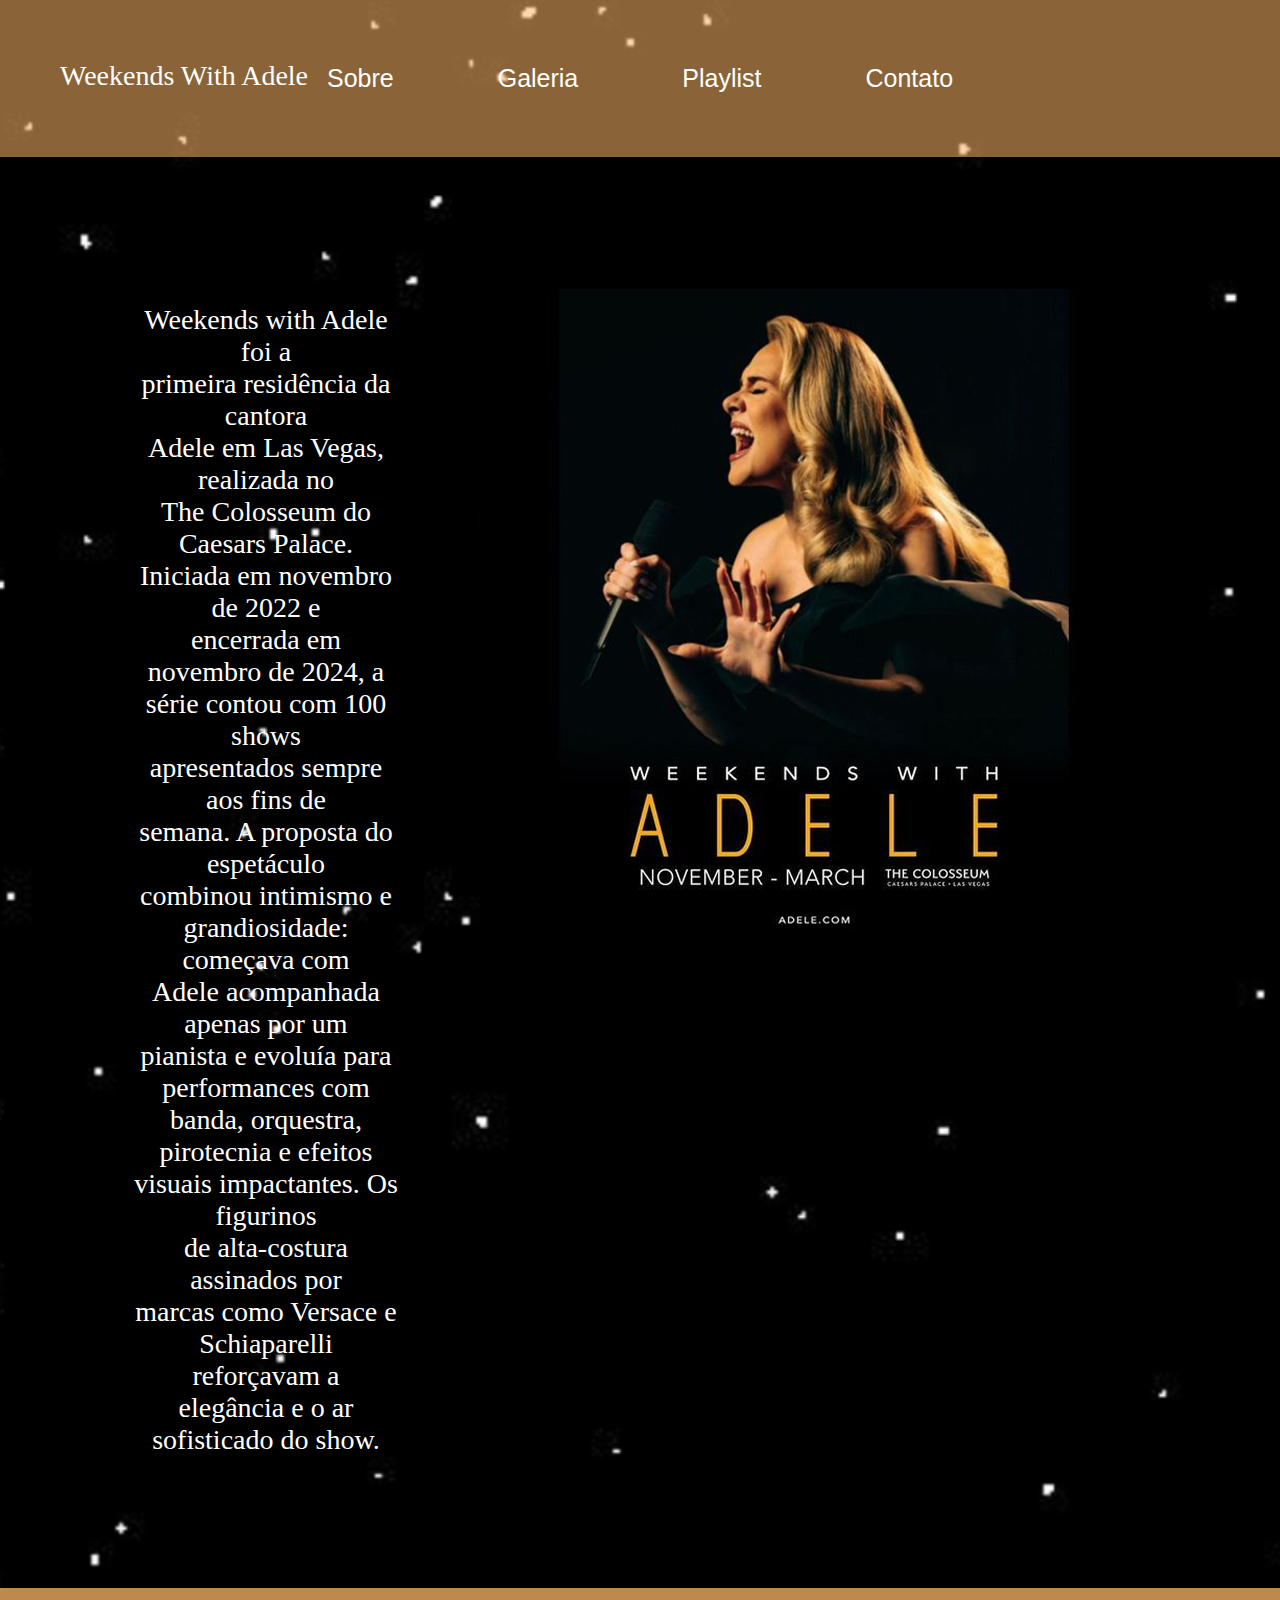
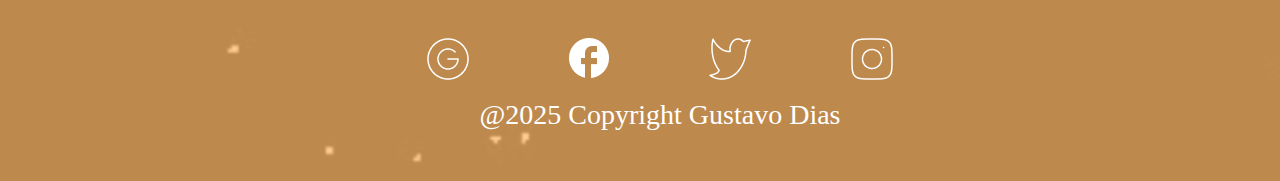
<file: SiteWWWFinal/sobre.html>
<!DOCTYPE html>
<html lang="pt-br">
<head>
    <meta charset="UTF-8">
    <meta name="viewport" content="width=device-width, initial-scale=1.0">
    <title>Sobre</title>
    <link rel="stylesheet" href="Sobre.css">
</head>
<body>
    <header>
        <section class="conteiner">
            <p>Weekends With Adele</p>
            <nav>
                <ul> <!--cabeçalho da página-->
                    <li><a href="sobre.html">Sobre </a></li>
                    <li><a href="galeria.html">Galeria </a></li>
                    <li><a href="playlist.html">Playlist</a></li>
                    <li><a href="contato.html">Contato</a></li>
                </ul>
            </nav>
        </section>
    </header>
    <main class="texto-imagem"> <!--conteúdo principal, foto e texto-->
        <section class="b">
            <p>Weekends with Adele foi a <br> primeira residência da cantora<br> Adele em Las Vegas, realizada no <br>The Colosseum do Caesars Palace.<br> Iniciada em novembro de 2022 e<br> encerrada em novembro de 2024, a <br>série contou com 100 shows<br>apresentados sempre aos fins de <br>semana. A proposta do espetáculo<br>combinou intimismo e <br>grandiosidade: começava com <br>Adele acompanhada apenas por um <br>pianista e evoluía para <br>performances com banda, orquestra, pirotecnia e efeitos<br>visuais impactantes. Os figurinos<br> de alta-costura assinados por <br>marcas como Versace e<br> Schiaparelli reforçavam a <br>elegância e o ar sofisticado do show.</p>
        </section>
        <section class="a">
            <img src="imagens/download (4) 1.png" alt=""><!--Foto central-->
        </section>
    </main>
<footer>
    <section>
        <ul class="icons"> <!--icones do rodapé-->
            <li><img src="imagens/google.png.png" alt="Google"></li>
            <li><img src="imagens/facebook.png.png" alt="Facebook"></li>
            <li><img src="imagens/x.png.png" alt="X (Twitter)"></li>
            <li><img src="imagens/insta.png.png" alt="Instagram"></li>
        </ul>
        <p>@2025 Copyright Gustavo Dias</p>
    </section>
</footer>
</body>
</html>
</file>
<file: atividade18.07.25/diatinf.css>
*{
    margin: 0;
    padding: 0;
    box-sizing: border-box;
}
body{
    padding: 0;
    font-family: Arial, sans-serif;
    display: flex;
    background-color: #f9f9f9;
}
main {
    margin-left: 220px; /* Largura da sidebar + espaçamento */
    padding: 20px;
}

/* Estilização do formulário */
form {
    display: flex;
    gap: 10px;
    align-items: center;
    margin-top: 20px;
}

label {
    font-weight: bold;
}

input[type="search"] {
    padding: 5px;
    font-size: 14px;
}

input[type="submit"] {
    padding: 6px 12px;
    font-size: 14px;
    background-color: rgb(208, 208, 208);
    color: rgb(0, 0, 0);
    border: none;
    cursor: pointer;
}
section {
    display: flex;
    flex-wrap: wrap;
    justify-content: center;
    gap: 20px;
    margin-top: 30px;
    padding: 0 20px;
}

/* Card individual */
.card {
    width: 200px;
    height: 150px;
    background-color: #f5f5f5;
    padding: 15px;
    box-shadow: 0 2px 5px rgba(0,0,0,0.1);
    display:inline-block;
    flex-direction: column;
    justify-content: space-between;
    align-items: center;
    
}

/* Texto no card */
.card p {
    margin: 0;
    font-weight: bold;
    font-size: 14px;
}

.card a {
    text-decoration: none;
    color: #0158d2;
}

/* Estilização geral da sidebar */
.sidebar {
    position: fixed;         /* Fixa no lado da tela */;           /* Largura da coluna */
    height: 100vh;           /* Altura total da tela */
    background-color: #016057;  /* Cor de fundo escura */
    padding: 45px;
    box-sizing: border-box;
}

/* Título da sidebar */
.sidebar h1 {
    color: rgb(0, 0, 0);
    font-size: 24px;
    margin-bottom: 30px;
}

/* Lista de navegação */
.sidebar ul {
    list-style: none;
    padding: 0;
    margin: 0;
}

/* Cada item da lista */
.sidebar li {
    margin-bottom: 15px;
}

/* Estilização dos links */
.sidebar a {
    color: white;
    text-decoration: none;
    font-size: 16px;
    display: block;
}
div img{
    width: 1.5em;
    height: 1.5em;
}
</file>
<file: aula7-raw/src/main.css>
body{
    background-color: #f9f1dc;
    font-family: garamond, Georgia, 'Times New Roman', Times, serif;
}
h1{
    text-align: center;

}
figure{
    text-align: center;
}
figure img{
    text-align: center;
    border: 2px solid #F5BD26;
}
li{
    display: inline;
    list-style: none;
    display: inline-block;
    padding: 1em;
}
ul{
    margin-left: 40em;
    margin-right: 35em;
}
h2{
    text-align: center;
    border-bottom: 1px solid #F5BD26;
}
p{
    text-align: center;
}
footer{
    text-align: center;
}
#menu-h{
    border: 2px solid #F5BD26;
    margin-left: 40em;
    margin-right: 35em;
    text-align: center
    
}
</file>
<file: menuatividade/main.css>
*{
    margin: 0;
    padding: 0;
    box-sizing: border-box;
    font-family: Georgia, 'Times New Roman', Times, serif;
}
.interface{
    max-width: 1280px;
    margin: 0 auto;
}
header{
    width: 100%;
    background-color: rgb(0, 60, 92)

}
.top-header > .interface{
    display: flex;
    align-items: center;
    justify-content: space-between;
}
.top-header{
    background-color: white;
    padding: 20px 4%;
}
.top-header .logotipo img{
    max-width: 100px;
    

}
.icones img{
    width: 50px;
    height: 50px;
    font-size: 20px;
    border-radius: 50%;
    background-color: transparent;
    border: 1px solid rgb(0, 60, 92);
    cursor: pointer;
}
.bottom-header nav ul{
    display: flex;
    align-items: center;
    justify-content: center;
    list-style-type: none;

}
.bottom-header nav ul li a{
    color: white;
    padding: 20px 40px;
    text-decoration: none;
    font-weight: 600;
    display: block;
    transition: .2s;
}
.bottom-header nav ul li a:hover{
    background-color: #ed6b86;
    color: #424147;
    box-shadow: inset 0 0 8px black;
}
.drop-hover{
    position: relative;
}
.drop-hover .drop{
    width: 100%;
    position: absolute;
    background-color: rgb(11, 74, 108);
    width: 100%;
    height: 0;
    overflow: hidden;
    transition: 0.5s;

}
.drop-hover .drop a{
    padding: 20px;

}
.drop-hover:hover .drop{
    height: 335px;
}
</file>
<file: SiteWWWFinal/Adele.css>
body{
    background-image: url('imagens/fundoadele.svg'); /* Imagem de fundo */
    background-size: cover;             /* Faz a imagem cobrir toda a tela */
    background-repeat: no-repeat;       /* Evita que a imagem se repita */
    background-position: center ;        /* Centraliza a imagem */
}
*{
    margin: 0;
    padding: 0;
}

.conteiner{
    background-image: url("imagens/Rectangle\ 2.png");
    margin-top: 0;
    padding: 12px;
}
.conteiner p{
    display: flex;
    position: absolute;
    top: 0;
    left: 0;
    margin: 0;
    padding: 60px;
}

ul a{
    list-style: none;
    font-family: 'Trebuchet MS', 'Lucida Sans Unicode', 'Lucida Grande', 'Lucida Sans', Arial, sans-serif;
    font-size: 25px;

}
nav ul li{
    text-align: center;
    display: inline-block;
    padding: 50px;
}
nav{
    text-align: center;
    padding: 2px; /*criar espaço interno entre o conteúdo de um elemento e sua borda*/
}    
a{
    text-decoration: none; /*Remove decorações de texto, como o sublinhado padrão de links.*/
    color: white; /*Define a cor do texto como branca.*/
    text-align: center; /*Alinha o texto horizontalmente ao centro do elemento.*/   
}
main{
    text-align: center;

}
footer {
    position: fixed; /*Fixa o elemento em uma posição específica na tela, independente da rolagem da página.*/
    bottom: 0; /*Posiciona o elemento encostado na parte inferior da janela (quando usado com position: fixed).*/
    left: 0; /*Alinha o elemento com o lado esquerdo da janela.*/
    width: 100%; /*Faz o elemento ocupar toda a largura da tela.*/
    background-image: url("imagens/Rectangle 1.png");
    background-size: cover; /*Faz a imagem de fundo cobrir toda a área do elemento, ajustando o tamanho da imagem. Pode cortar partes da imagem para se ajustar.*/
    background-position: center; /*Centraliza a imagem de fundo dentro do elemento.*/
    background-repeat: no-repeat; /*Impede que a imagem de fundo se repita, mesmo que o elemento seja maior do que a imagem.*/ 
    padding: 30px 20px;
    text-align: center;
    z-index: 999; /* Garante que o footer fique por cima de outros elementos */
}
section{
    text-align: center;
    padding: 20px;
}
ul.icons{
    list-style: none;
    padding: 0;
    margin: 0 auto; /*Define margem superior e inferior como 0, e margens laterais automáticas, centralizando o elemento horizontalmente (funciona quando o elemento tem largura definida).*/
    display: flex; /*Ativa o modelo Flexbox, permitindo um controle avançado de layout dos elementos filhos.*/
    justify-content: center; /*Centraliza horizontalmente os elementos filhos dentro de um contêiner flex.*/
    gap: 100px; /* espaçamento entre os ícones */
}
ul.icons li img:hover {
    transform: scale(1.1); /* efeito de zoom ao passar o mouse */
}
section p {
    margin-top: 15px;
    font-size: 28px;
    color: #ffffff;
}
</file>
<file: aula13-atividade/Aula13WEBDESIGN/main.css>
*{
    margin: 0;
    padding: 0;
}
body{
    background-color: whitesmoke;
}
h1{
    background-image: linear-gradient(90deg, #72CFED, #186C86);
    margin: 0;
    padding: 0;
}
main{
    display: flex; /*coloca os elementos dentro dele um do lado do outro*/
    box-sizing: border-box;
    box-shadow: 1em 1em 1em 0.2 rgb(211, 211, 211);
    gap: 2em;
    justify-content: space-between; /*distribui os cards uniformemente dentro espaço*/ /*só funciona com o display flex*/
    margin: 4em auto;
    max-width: 80em;
}
section{
    border: 1px solid rgb(180, 180, 180);
     /* width: 22em; */
     padding: 2em;
     min-height: 22em;
     background-color: white;
}
h2{
    color: #186C86;
    margin-top: 2em;
    margin-bottom: 1em;

}
span{
    color: darkgray;
    display: flex;
    justify-content: right;
}
p{
    display: flex;
    margin
}
</file>
<file: AdeleCards/main.css>
*{
    margin: 0;
    padding: 0;
    box-sizing: border-box;
}
body{
    font-family: 'Trebuchet MS', 'Lucida Sans Unicode', 'Lucida Grande', 'Lucida Sans', Arial, sans-serif;
}
main{
    margin: 0 auto;
    max-width: 90rem;
}
section{
    display: flex;
    flex-wrap: wrap;
    justify-content: space-between;
    row-gap: 2rem;
}
section h2{
    background-color: cadetblue;
    flex-basis: 100%;
}
section div{
    padding: 15px;
    flex-basis: 22%; /*como quero 4 cards dentro do container temq colocar valor menor que 25%*/
    border: 1px solid #ddd;
    border-radius: 7px;
    box-shadow: 0 0 10px #ddd;

}
figure img{
    width: 19em;
    height: 28em;
}
</file>
<file: SiteWWWFinal/contato.css>
body{
    background-image: url('imagens/fundoadele.svg'); /* Imagem de fundo */
    background-size: cover;             /* Faz a imagem cobrir toda a tela */
    background-repeat: no-repeat;       /* Evita que a imagem se repita */
    background-position: center ;        /* Centraliza a imagem */
}
*{
    margin: 0;
    padding: 0;
}

.conteiner{
    background-image: url("imagens/Rectangle\ 2.png");
    margin-top: 0;
    padding: 12px;
}
.conteiner p{
    display: flex;
    position: absolute;
    top: 0;
    left: 0;
    margin: 0;
    padding: 60px;
}

ul a{
    list-style: none;
    font-family: 'Trebuchet MS', 'Lucida Sans Unicode', 'Lucida Grande', 'Lucida Sans', Arial, sans-serif;
    font-size: 25px;

}
nav ul li{
    text-align: center;
    display: inline-block;
    padding: 50px;
}
nav{
    text-align: center;
    padding: 2px; /*criar espaço interno entre o conteúdo de um elemento e sua borda*/
}    
a{
    text-decoration: none; /*Remove decorações de texto, como o sublinhado padrão de links.*/
    color: white; /*Define a cor do texto como branca.*/
    text-align: center; /*Alinha o texto horizontalmente ao centro do elemento.*/   
}
main{
    text-align: center;
}
 form {
      width: 300px;
      margin: 90px auto;
      padding: 20px;
      border: 1px solid #b69e00; /* borda cinza */
      background-color: #000000;  /* fundo branco */
      border-radius: 8px;
      box-shadow: 0 0 10px rgba(0,0,0,0.05);
    }
    label {
      display: block;
      margin-bottom: 5px;
      font-weight: bold;
    }
    input[type="text"],
    input[type="email"],
    input[type="password"] {
      width: 100%;
      padding: 30px;
      margin-bottom: 15px;
      border: 1px solid #ccc;
      border-radius: 4px;
      box-sizing: border-box;
    }

    input[type="submit"] {
      width: 20%;
      padding: 10px;
      background-color: #000;  /* fundo preto */
      color: #ccc;             /* texto cinza */
      border: none;
      border-radius: 4px;
    }

    input[type="submit"]:hover {
      background-color: #333;
    }

footer {
    position: fixed; /*Fixa o elemento em uma posição específica na tela, independente da rolagem da página.*/
    bottom: 0; /*Posiciona o elemento encostado na parte inferior da janela (quando usado com position: fixed).*/
    left: 0; /*Alinha o elemento com o lado esquerdo da janela.*/
    width: 100%; /*Faz o elemento ocupar toda a largura da tela.*/
    background-image: url("imagens/Rectangle 1.png");
    background-size: cover; /*Faz a imagem de fundo cobrir toda a área do elemento, ajustando o tamanho da imagem. Pode cortar partes da imagem para se ajustar.*/
    background-position: center; /*Centraliza a imagem de fundo dentro do elemento.*/
    background-repeat: no-repeat; /*Impede que a imagem de fundo se repita, mesmo que o elemento seja maior do que a imagem.*/ 
    padding: 30px 20px;
    text-align: center;
    z-index: 999; /* Garante que o footer fique por cima de outros elementos */
}
section{
    text-align: center;
    padding: 7px;
}
ul.icons{
    list-style: none;
    padding: 0;
    margin: 0 auto; /*Define margem superior e inferior como 0, e margens laterais automáticas, centralizando o elemento horizontalmente (funciona quando o elemento tem largura definida).*/
    display: flex; /*Ativa o modelo Flexbox, permitindo um controle avançado de layout dos elementos filhos.*/
    justify-content: center; /*Centraliza horizontalmente os elementos filhos dentro de um contêiner flex.*/
    gap: 100px; /* espaçamento entre os ícones */
}
ul.icons li img:hover {
    transform: scale(1.1); /* efeito de zoom ao passar o mouse */
}
section p {
    margin-top: 15px;
    font-size: 28px;
    color: #ffffff;
}
</file>
<file: SiteWWWFinal/Galeria.css>
body{
    background-image: url('imagens/fundoadele.svg'); /* Imagem de fundo */
    background-size: cover;             /* Faz a imagem cobrir toda a tela */
    background-repeat: no-repeat;       /* Evita que a imagem se repita */
    background-position: center ;        /* Centraliza a imagem */
}
*{
    margin: 0;
    padding: 0;
}

.conteiner{
    background-image: url("imagens/Rectangle\ 2.png");
    margin-top: 0;
    padding: 12px;
}
.conteiner p{
    display: flex;
    position: absolute;
    top: 0;
    left: 0;
    margin: 0;
    padding: 60px;
}

ul a{
    list-style: none;
    font-family: 'Trebuchet MS', 'Lucida Sans Unicode', 'Lucida Grande', 'Lucida Sans', Arial, sans-serif;
    font-size: 25px;

}
nav ul li{
    text-align: center;
    display: inline-block;
    padding: 50px;
}
nav{
    text-align: center;
    padding: 2px;
}    
a{
    text-decoration: none;
    color: white;
    text-align: center;    
}
.imagens{
     display: grid;
    grid-template-columns: repeat(5, 1fr); /* 5 colunas iguais */
    gap: 30px; /* Espaço entre as imagens */
    padding: 40px;
    max-width: 1600px;
    margin: 0 auto;

}
.imagens img {
    width: 100%;
    height: auto;
    border-radius: 8px;
    object-fit: cover;
    box-shadow: 0 4px 10px rgba(0,0,0,0.1);
}

footer{
    width: 100%;
    background-image: url("imagens/Rectangle 1.png");
    background-size: cover;         /* Faz a imagem cobrir toda a área do rodapé */
    background-position: center;    /* Centraliza a imagem */
    background-repeat: no-repeat;   /* Evita repetição da imagem */
    padding: 30px 20px;             /* Espaçamento interno */
    text-align: center;    
}
section{
    text-align: center;
    padding: 20px;
}
ul.icons{
    list-style: none;
    padding: 0;
    margin: 0 auto;
    display: flex;
    justify-content: center;
    gap: 100px; /* espaçamento entre os ícones */
}
ul.icons li img:hover {
    transform: scale(1.1); /* efeito de zoom ao passar o mouse */
}
section p {
    margin-top: 15px;
    font-size: 28px;
    color: #ffffff;
}
</file>
<file: SiteWWWFinal/playlist.css>
body{
    background-image: url('imagens/fundoadele.svg'); /* Imagem de fundo */
    background-size: cover;             /* Faz a imagem cobrir toda a tela */
    background-repeat: no-repeat;       /* Evita que a imagem se repita */
    background-position: center ;        /* Centraliza a imagem */
}
*{
    margin: 0;
    padding: 0;
}

.conteiner{
    background-image: url("imagens/Rectangle\ 2.png");
    margin-top: 0;
    padding: 8px;
}
.conteiner p{
    display: flex;
    position: absolute;
    top: 0;
    left: 0;
    margin: 0;
    padding: 60px;
}

ul a{
    list-style: none;
    font-family: 'Trebuchet MS', 'Lucida Sans Unicode', 'Lucida Grande', 'Lucida Sans', Arial, sans-serif;
    font-size: 25px;

}
nav ul li{
    text-align: center;
    display: inline-block;
    padding: 50px;
}
nav{
    text-align: center;
    padding: 2px;
}    
a{
    text-decoration: none;
    color: white;
    text-align: center;    
}
.imagens-albuns{
    display: grid;
    grid-template-areas: 
    "a b e"
    "c d e"
    ;
    gap: 50px; /* Espaço entre as imagens */
    padding: 2em;
    max-width: 1600px;
    margin: 0 auto;
}
section.a{
    grid-area: a;
}
section.b{
    grid-area: b;
}
section.c{
    grid-area: c;
}
section.d{
    grid-area: d;
}
section.e{
    grid-area: e;
}


.imagens-albuns img {
    width: 100%;
    height: 30em;
    border-radius: 8px;
    object-fit: cover;
    box-shadow: 0 4px 10px rgba(0,0,0,0.1);
}
.imagens-albuns p{
    color: white;
    font-size: 28px;
}

footer{
    width: 100%;
    background-image: url("imagens/Rectangle 1.png");
    background-size: cover;         /* Faz a imagem cobrir toda a área do rodapé */
    background-position: center;    /* Centraliza a imagem */
    background-repeat: no-repeat;   /* Evita repetição da imagem */
    padding: 30px 20px;             /* Espaçamento interno */
    text-align: center;     

}
section{
    text-align: center;
    padding: 3px;
}
ul.icons{
    list-style: none;
    padding: 0;
    margin: 0 auto;
    display: flex;
    justify-content: center;
    gap: 100px; /* espaçamento entre os ícones */
}
ul.icons li img:hover {
    transform: scale(1.1); /* efeito de zoom ao passar o mouse */
}
section p, li{
    margin-top: 15px;
    font-size: 30px;
    color: #ffffff;
}
</file>
<file: SiteWWWFinal/Sobre.css>
body{
    background-image: url('imagens/fundoadele.svg'); /* Imagem de fundo */
    background-size: cover;             /* Faz a imagem cobrir toda a tela */
    background-repeat: no-repeat;       /* Evita que a imagem se repita */
    background-position: center ;        /* Centraliza a imagem */
}
*{
    margin: 0;
    padding: 0;
}

.conteiner{
    background-image: url("imagens/Rectangle\ 2.png");
    margin-top: 0;
    padding: 12px;
}
.conteiner p{
    display: flex;
    position: absolute;
    top: 0;
    left: 0;
    margin: 0;
    padding: 60px;
}

ul a{
    list-style: none;
    font-family: 'Trebuchet MS', 'Lucida Sans Unicode', 'Lucida Grande', 'Lucida Sans', Arial, sans-serif;
    font-size: 25px;
}
nav ul li{
    text-align: center;
    display: inline-block;
    padding: 50px;
}
nav{
    text-align: center;
    padding: 2px;
}    
a{
    text-decoration: none;
    color: white;
    text-align: center;    
}
.texto-imagem{
    text-align: center;
    color: white;
    display: grid;
    grid-template-areas: 
    "x y"
    ;
    gap: 40px; /* Espaço entre as imagens */
    padding: 7em;
    max-width: 1400px;
    margin: 0 auto;
}
section .a{
    grid-area: x;
}
section .b{
    grid-area: y;
}



footer{
     width: 100%;
    background-image: url("imagens/Rectangle 1.png");
    background-size: cover;         /* Faz a imagem cobrir toda a área do rodapé */
    background-position: center;    /* Centraliza a imagem */
    background-repeat: no-repeat;   /* Evita repetição da imagem */
    padding: 30px 20px;             /* Espaçamento interno */
    text-align: center;     
}
section{
    text-align: center;
    padding: 20px;
}
ul.icons{
    list-style: none;
    padding: 0;
    margin: 0 auto;
    display: flex;
    justify-content: center;
    gap: 100px; /* espaçamento entre os ícones */
}
ul.icons li img:hover {
    transform: scale(1.1); /* efeito de zoom ao passar o mouse */
}
section p{
    margin-top: 15px;
    font-size: 28px;
    color: #ffffff;
}
</file>
